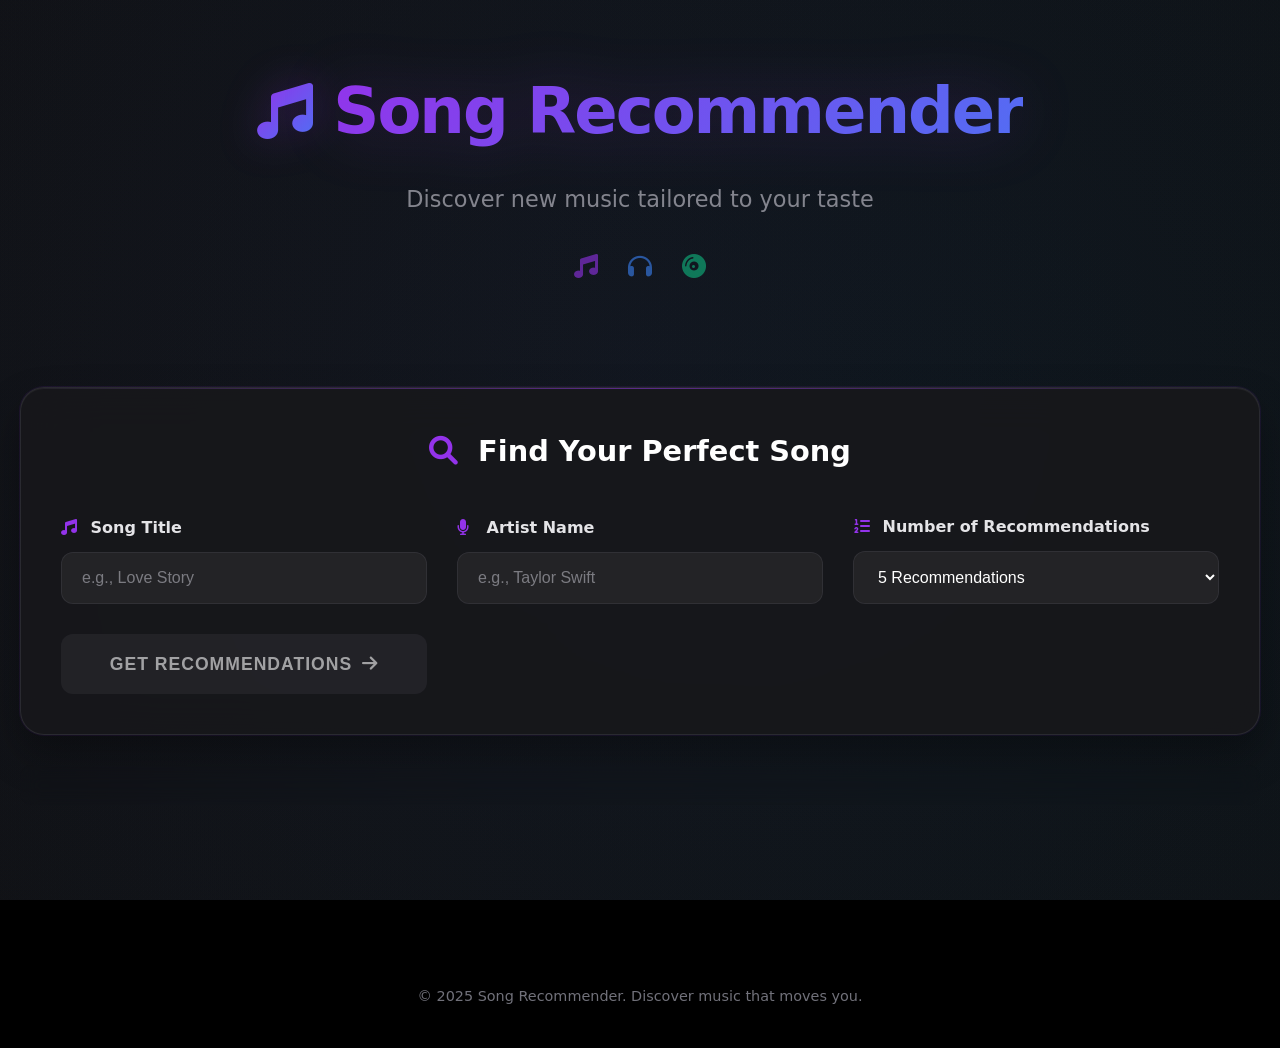
<file: frontend/index.html>
<!DOCTYPE html>
<html lang="en">
<head>
    <meta charset="UTF-8">
    <meta name="viewport" content="width=device-width, initial-scale=1.0">
    <title>Song Recommender</title>
    <link rel="stylesheet" href="style.css">
    <link href="https://cdnjs.cloudflare.com/ajax/libs/font-awesome/6.0.0/css/all.min.css" rel="stylesheet">
</head>
<body>
    <div class="background-animation">
        <div class="wave wave1"></div>
        <div class="wave wave2"></div>
        <div class="wave wave3"></div>
    </div>
    
    <div class="container">
        <header class="header">
            <div class="header-content">
                <div class="logo">
                    <i class="fas fa-music"></i>
                    <h1>Song Recommender</h1>
                </div>
                <p class="tagline">Discover new music tailored to your taste</p>
                <div class="header-decoration">
                    <div class="music-note"><i class="fas fa-music"></i></div>
                    <div class="music-note"><i class="fas fa-headphones"></i></div>
                    <div class="music-note"><i class="fas fa-compact-disc"></i></div>
                </div>
            </div>
        </header>

        <section class="input-section">
            <div class="form-card">
                <div class="form-header">
                    <h3><i class="fas fa-search"></i> Find Your Perfect Song</h3>
                </div>
                <div class="form-content">
                    <div class="input-group">
                        <label for="songName"><i class="fas fa-music"></i> Song Title</label>
                        <input type="text" id="songName" placeholder="e.g., Love Story" autocomplete="off">
                        <div class="input-underline"></div>
                    </div>
                    <div class="input-group">
                        <label for="artistName"><i class="fas fa-microphone"></i> Artist Name</label>
                        <input type="text" id="artistName" placeholder="e.g., Taylor Swift" autocomplete="off">
                        <div class="input-underline"></div>
                    </div>
                    <div class="input-group">
                        <label for="numRecommendations"><i class="fas fa-list-ol"></i> Number of Recommendations</label>
                        <select id="numRecommendations">
                            <option value="5">5 Recommendations</option>
                            <option value="10">10 Recommendations</option>
                            <option value="15">15 Recommendations</option>
                            <option value="20">20 Recommendations</option>
                        </select>
                    </div>
                    <button id="recommendBtn" class="recommend-btn" disabled>
                        <span class="btn-text">Get Recommendations</span>
                        <span class="btn-loader"><i class="fas fa-spinner fa-spin"></i></span>
                        <i class="fas fa-arrow-right btn-icon"></i>
                    </button>
                </div>
            </div>
            <div id="messageContainer" class="message-container"></div>
        </section>

        <section id="suggestionsSection" class="suggestions-section" style="display: none;">
            <div class="suggestions-card">
                <div class="suggestions-header">
                    <h2><i class="fas fa-lightbulb"></i> Did you mean:</h2>
                </div>
                <ul id="suggestionsList" class="suggestions-list">
                </ul>
            </div>
        </section>

        <section id="resultsSection" class="results-section" style="display: none;">
            <div class="results-header">
                <h2><i class="fas fa-star"></i> Your Recommendations</h2>
                <p class="results-subtitle">Powered by advanced AI algorithms</p>
            </div>
            
            <div class="tabs-container">
                <div class="tabs">
                    <button class="tab-button active" onclick="openTab('hybrid')">
                        <i class="fas fa-magic"></i>
                        <span>Hybrid</span>
                        <div class="tab-indicator"></div>
                    </button>
                    <button class="tab-button" onclick="openTab('content-based')">
                        <i class="fas fa-tags"></i>
                        <span>Content-Based</span>
                        <div class="tab-indicator"></div>
                    </button>
                    <button class="tab-button" onclick="openTab('collaborative')">
                        <i class="fas fa-users"></i>
                        <span>Collaborative</span>
                        <div class="tab-indicator"></div>
                    </button>
                </div>
            </div>

            <div class="tab-content">
                <div id="hybrid" class="tab-pane active">
                    <div class="recommendations-grid">
                        <ul id="hybrid-recommendations" class="recommendation-list"></ul>
                    </div>
                </div>
                <div id="content-based" class="tab-pane">
                    <div class="recommendations-grid">
                        <ul id="content-based-recommendations" class="recommendation-list"></ul>
                    </div>
                </div>
                <div id="collaborative" class="tab-pane">
                    <div class="recommendations-grid">
                        <ul id="collaborative-recommendations" class="recommendation-list"></ul>
                    </div>
                </div>
            </div>
        </section>
    </div>

    <footer class="footer">
        <div class="footer-content">
            <p>&copy; 2025 Song Recommender. Discover music that moves you.</p>
        </div>
    </footer>

    <script src="script.js" defer></script>
</body>
</html>
</file>
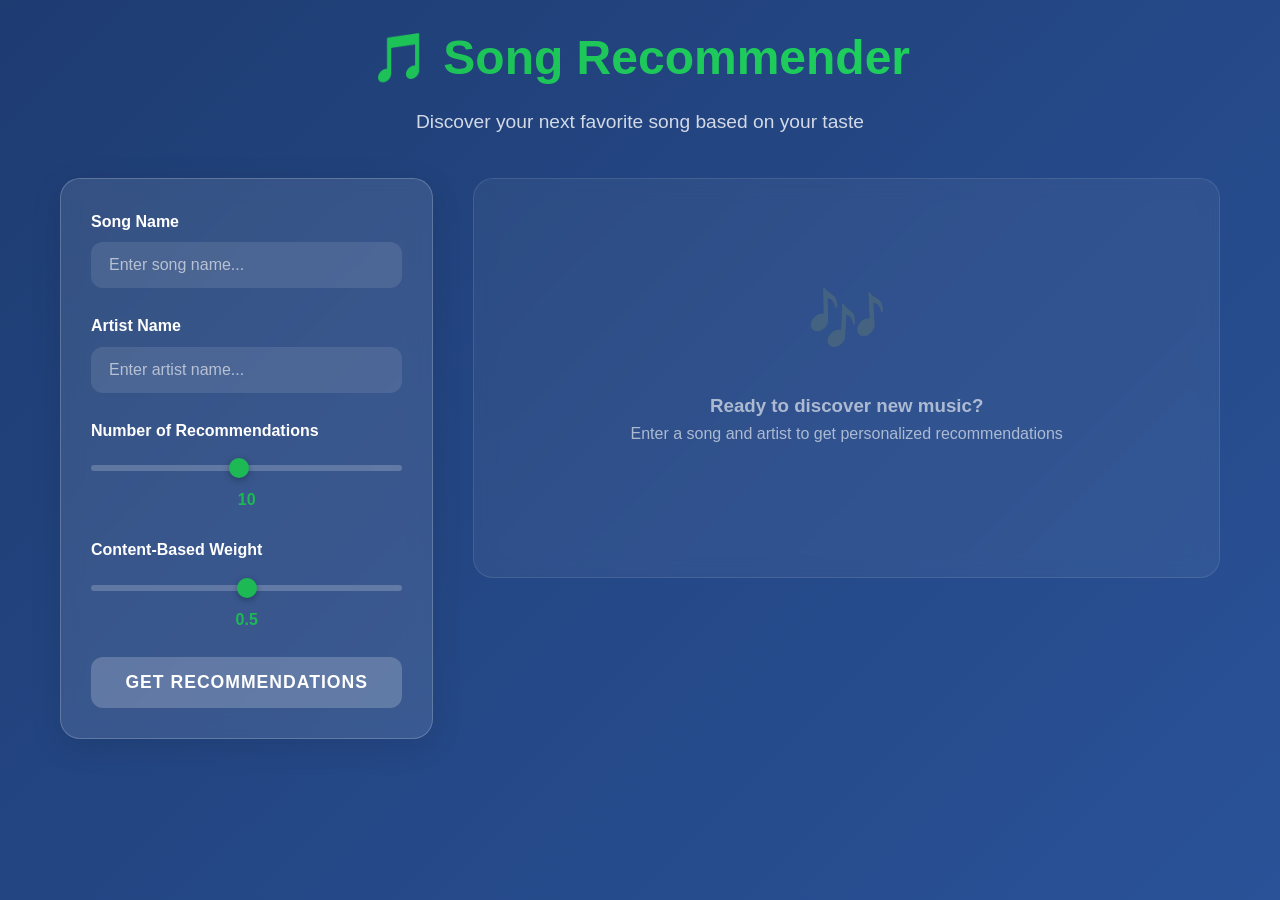
<file: frontend/ih.html>
<!DOCTYPE html>
<html lang="en">
<head>
    <meta charset="UTF-8">
    <meta name="viewport" content="width=device-width, initial-scale=1.0">
    <title>Song Recommender</title>
    <style>
        * {
            margin: 0;
            padding: 0;
            box-sizing: border-box;
        }

        body {
            font-family: 'Segoe UI', Tahoma, Geneva, Verdana, sans-serif;
            background: linear-gradient(135deg, #1e3c72 0%, #2a5298 100%);
            color: #ffffff;
            min-height: 100vh;
            line-height: 1.6;
        }

        .container {
            max-width: 1200px;
            margin: 0 auto;
            padding: 20px;
        }

        .header {
            text-align: center;
            margin-bottom: 40px;
        }

        .header h1 {
            font-size: 3rem;
            font-weight: 700;
            margin-bottom: 10px;
            background: linear-gradient(45deg, #1db954, #1ed760);
            -webkit-background-clip: text;
            -webkit-text-fill-color: transparent;
            background-clip: text;
        }

        .header p {
            font-size: 1.2rem;
            opacity: 0.8;
        }

        .main-content {
            display: grid;
            grid-template-columns: 1fr 2fr;
            gap: 40px;
            align-items: start;
        }

        .control-panel {
            background: rgba(255, 255, 255, 0.1);
            backdrop-filter: blur(10px);
            border-radius: 20px;
            padding: 30px;
            border: 1px solid rgba(255, 255, 255, 0.2);
            box-shadow: 0 8px 32px rgba(0, 0, 0, 0.1);
        }

        .form-group {
            margin-bottom: 25px;
        }

        .form-group label {
            display: block;
            margin-bottom: 8px;
            font-weight: 600;
            font-size: 1rem;
        }

        input[type="text"], input[type="number"] {
            width: 100%;
            padding: 12px 16px;
            border: none;
            border-radius: 12px;
            background: rgba(255, 255, 255, 0.1);
            color: #ffffff;
            font-size: 1rem;
            transition: all 0.3s ease;
            border: 2px solid transparent;
        }

        input[type="text"]:focus, input[type="number"]:focus {
            outline: none;
            background: rgba(255, 255, 255, 0.15);
            border-color: #1db954;
            transform: translateY(-2px);
        }

        input::placeholder {
            color: rgba(255, 255, 255, 0.6);
        }

        .slider-container {
            margin-top: 10px;
        }

        input[type="range"] {
            width: 100%;
            height: 6px;
            border-radius: 3px;
            background: rgba(255, 255, 255, 0.2);
            outline: none;
            appearance: none;
        }

        input[type="range"]::-webkit-slider-thumb {
            appearance: none;
            width: 20px;
            height: 20px;
            border-radius: 50%;
            background: #1db954;
            cursor: pointer;
            box-shadow: 0 2px 6px rgba(0, 0, 0, 0.3);
        }

        input[type="range"]::-moz-range-thumb {
            width: 20px;
            height: 20px;
            border-radius: 50%;
            background: #1db954;
            cursor: pointer;
            border: none;
            box-shadow: 0 2px 6px rgba(0, 0, 0, 0.3);
        }

        .slider-value {
            text-align: center;
            margin-top: 8px;
            font-weight: 600;
            color: #1db954;
        }

        .recommend-btn {
            width: 100%;
            padding: 15px;
            background: linear-gradient(45deg, #1db954, #1ed760);
            color: white;
            border: none;
            border-radius: 12px;
            font-size: 1.1rem;
            font-weight: 600;
            cursor: pointer;
            transition: all 0.3s ease;
            text-transform: uppercase;
            letter-spacing: 1px;
        }

        .recommend-btn:hover:not(:disabled) {
            transform: translateY(-3px);
            box-shadow: 0 10px 25px rgba(29, 185, 84, 0.4);
        }

        .recommend-btn:disabled {
            background: rgba(255, 255, 255, 0.2);
            cursor: not-allowed;
            transform: none;
        }

        .results-section {
            background: rgba(255, 255, 255, 0.05);
            backdrop-filter: blur(10px);
            border-radius: 20px;
            padding: 30px;
            border: 1px solid rgba(255, 255, 255, 0.1);
            min-height: 400px;
        }

        .loading {
            display: none;
            text-align: center;
            padding: 60px 0;
        }

        .spinner {
            width: 50px;
            height: 50px;
            border: 4px solid rgba(255, 255, 255, 0.3);
            border-top: 4px solid #1db954;
            border-radius: 50%;
            animation: spin 1s linear infinite;
            margin: 0 auto 20px;
        }

        @keyframes spin {
            0% { transform: rotate(0deg); }
            100% { transform: rotate(360deg); }
        }

        .query-info {
            text-align: center;
            margin-bottom: 30px;
            padding: 20px;
            background: rgba(29, 185, 84, 0.1);
            border-radius: 12px;
            border-left: 4px solid #1db954;
        }

        .query-info h3 {
            font-size: 1.5rem;
            margin-bottom: 5px;
        }

        .query-info p {
            opacity: 0.8;
            font-size: 1.1rem;
        }

        .recommendations-grid {
            display: grid;
            gap: 20px;
        }

        .song-card {
            background: rgba(255, 255, 255, 0.08);
            border-radius: 16px;
            padding: 25px;
            border: 1px solid rgba(255, 255, 255, 0.1);
            transition: all 0.3s ease;
        }

        .song-card:hover {
            transform: translateY(-5px);
            background: rgba(255, 255, 255, 0.12);
            box-shadow: 0 10px 30px rgba(0, 0, 0, 0.2);
        }

        .song-header {
            margin-bottom: 15px;
        }

        .song-title {
            font-size: 1.3rem;
            font-weight: 700;
            margin-bottom: 5px;
            color: #1db954;
        }

        .song-artist {
            font-size: 1.1rem;
            opacity: 0.9;
        }

        .song-metadata {
            display: grid;
            grid-template-columns: repeat(auto-fit, minmax(120px, 1fr));
            gap: 15px;
            margin: 15px 0;
            font-size: 0.9rem;
        }

        .metadata-item {
            background: rgba(255, 255, 255, 0.05);
            padding: 8px 12px;
            border-radius: 8px;
            text-align: center;
        }

        .metadata-label {
            display: block;
            font-weight: 600;
            opacity: 0.7;
            font-size: 0.8rem;
            text-transform: uppercase;
            letter-spacing: 0.5px;
        }

        .metadata-value {
            display: block;
            margin-top: 2px;
        }

        .audio-player {
            margin-top: 15px;
        }

        audio {
            width: 100%;
            height: 40px;
            border-radius: 8px;
        }

        .no-preview {
            text-align: center;
            padding: 15px;
            background: rgba(255, 255, 255, 0.05);
            border-radius: 8px;
            opacity: 0.7;
            font-style: italic;
        }

        .error-message {
            background: rgba(220, 53, 69, 0.1);
            border: 1px solid rgba(220, 53, 69, 0.3);
            border-radius: 12px;
            padding: 20px;
            text-align: center;
            color: #ff6b6b;
            margin: 20px 0;
        }

        .placeholder {
            text-align: center;
            padding: 60px 20px;
            opacity: 0.6;
        }

        .placeholder-icon {
            font-size: 4rem;
            margin-bottom: 20px;
        }

        .tags {
            margin-top: 15px;
        }

        .tag {
            display: inline-block;
            background: rgba(29, 185, 84, 0.2);
            color: #1db954;
            padding: 4px 10px;
            border-radius: 12px;
            font-size: 0.8rem;
            margin: 2px;
            border: 1px solid rgba(29, 185, 84, 0.3);
        }

        @media (max-width: 768px) {
            .main-content {
                grid-template-columns: 1fr;
                gap: 30px;
            }
            
            .header h1 {
                font-size: 2.5rem;
            }
            
            .container {
                padding: 15px;
            }
            
            .control-panel, .results-section {
                padding: 20px;
            }
            
            .song-metadata {
                grid-template-columns: 1fr 1fr;
            }
        }

        @media (max-width: 480px) {
            .header h1 {
                font-size: 2rem;
            }
            
            .song-metadata {
                grid-template-columns: 1fr;
            }
        }
    </style>
</head>
<body>
    <div class="container">
        <div class="header">
            <h1>🎵 Song Recommender</h1>
            <p>Discover your next favorite song based on your taste</p>
        </div>

        <div class="main-content">
            <div class="control-panel">
                <div class="form-group">
                    <label for="songName">Song Name</label>
                    <input type="text" id="songName" placeholder="Enter song name..." />
                </div>

                <div class="form-group">
                    <label for="artistName">Artist Name</label>
                    <input type="text" id="artistName" placeholder="Enter artist name..." />
                </div>

                <div class="form-group">
                    <label for="recommendationCount">Number of Recommendations</label>
                    <div class="slider-container">
                        <input type="range" id="recommendationCount" min="1" max="20" value="10" />
                        <div class="slider-value" id="countValue">10</div>
                    </div>
                </div>

                <div class="form-group">
                    <label for="contentWeight">Content-Based Weight</label>
                    <div class="slider-container">
                        <input type="range" id="contentWeight" min="0" max="1" step="0.1" value="0.5" />
                        <div class="slider-value" id="weightValue">0.5</div>
                    </div>
                </div>

                <button class="recommend-btn" id="recommendBtn" disabled>
                    Get Recommendations
                </button>
            </div>

            <div class="results-section">
                <div class="loading" id="loading">
                    <div class="spinner"></div>
                    <p>Finding your perfect recommendations...</p>
                </div>

                <div class="placeholder" id="placeholder">
                    <div class="placeholder-icon">🎶</div>
                    <h3>Ready to discover new music?</h3>
                    <p>Enter a song and artist to get personalized recommendations</p>
                </div>

                <div id="results" style="display: none;">
                    <div class="query-info" id="queryInfo"></div>
                    <div class="recommendations-grid" id="recommendationsGrid"></div>
                </div>

                <div class="error-message" id="errorMessage" style="display: none;"></div>
            </div>
        </div>
    </div>

    <script>
        // DOM elements
        const songNameInput = document.getElementById('songName');
        const artistNameInput = document.getElementById('artistName');
        const recommendationCountSlider = document.getElementById('recommendationCount');
        const contentWeightSlider = document.getElementById('contentWeight');
        const recommendBtn = document.getElementById('recommendBtn');
        const countValue = document.getElementById('countValue');
        const weightValue = document.getElementById('weightValue');
        const loading = document.getElementById('loading');
        const placeholder = document.getElementById('placeholder');
        const results = document.getElementById('results');
        const errorMessage = document.getElementById('errorMessage');
        const queryInfo = document.getElementById('queryInfo');
        const recommendationsGrid = document.getElementById('recommendationsGrid');

        // Update slider values
        recommendationCountSlider.addEventListener('input', (e) => {
            countValue.textContent = e.target.value;
        });

        contentWeightSlider.addEventListener('input', (e) => {
            weightValue.textContent = parseFloat(e.target.value).toFixed(1);
        });

        // Enable/disable recommend button based on input validation
        function validateInputs() {
            const songName = songNameInput.value.trim();
            const artistName = artistNameInput.value.trim();
            recommendBtn.disabled = !songName || !artistName;
        }

        songNameInput.addEventListener('input', validateInputs);
        artistNameInput.addEventListener('input', validateInputs);

        // Handle form submission with Enter key
        [songNameInput, artistNameInput].forEach(input => {
            input.addEventListener('keypress', (e) => {
                if (e.key === 'Enter' && !recommendBtn.disabled) {
                    getRecommendations();
                }
            });
        });

        // Main recommendation function
        async function getRecommendations() {
            const songName = songNameInput.value.trim();
            const artistName = artistNameInput.value.trim();
            const recommendationCount = parseInt(recommendationCountSlider.value);
            const contentBasedWeight = parseFloat(contentWeightSlider.value);

            if (!songName || !artistName) return;

            // Show loading state
            showLoading();

            try {
                const response = await fetch('http://localhost:8000/recommend', {
                    method: 'POST',
                    headers: {
                        'Content-Type': 'application/json',
                    },
                    body: JSON.stringify({
                        song_name: songName,
                        artist_name: artistName,
                        recommendation_count: recommendationCount,
                        content_based_weight: contentBasedWeight
                    })
                });

                const data = await response.json();

                if (!response.ok) {
                    throw new Error(data.detail || 'An error occurred while fetching recommendations');
                }

                displayRecommendations(data);
            } catch (error) {
                console.error('Error:', error);
                showError(error.message);
            }
        }

        function showLoading() {
            loading.style.display = 'block';
            placeholder.style.display = 'none';
            results.style.display = 'none';
            errorMessage.style.display = 'none';
        }

        function showError(message) {
            loading.style.display = 'none';
            placeholder.style.display = 'none';
            results.style.display = 'none';
            errorMessage.style.display = 'block';
            errorMessage.textContent = message;
        }

        function displayRecommendations(data) {
            loading.style.display = 'none';
            placeholder.style.display = 'none';
            errorMessage.style.display = 'none';
            results.style.display = 'block';

            // Display query info
            queryInfo.innerHTML = `
                <h3>Recommendations for</h3>
                <p><strong>${data.query_song}</strong> by <strong>${data.query_artist}</strong></p>
            `;

            // Clear previous recommendations
            recommendationsGrid.innerHTML = '';

            // Display recommendations
            data.recommendations.forEach((song, index) => {
                const songCard = createSongCard(song, index + 1);
                recommendationsGrid.appendChild(songCard);
            });
        }

        function createSongCard(song, index) {
            const card = document.createElement('div');
            card.className = 'song-card';

            const duration = song.duration_ms ? formatDuration(song.duration_ms) : 'N/A';
            const year = song.year || 'N/A';
            const album = song.album || 'N/A';

            let audioSection = '';
            if (song.spotify_preview_url) {
                audioSection = `
                    <div class="audio-player">
                        <audio controls preload="none">
                            <source src="${song.spotify_preview_url}" type="audio/mpeg">
                            Your browser does not support the audio element.
                        </audio>
                    </div>
                `;
            } else {
                audioSection = `
                    <div class="no-preview">
                        🎵 No preview available
                    </div>
                `;
            }

            let tagsSection = '';
            if (song.tags) {
                const tags = song.tags.split(',').map(tag => tag.trim()).filter(tag => tag);
                if (tags.length > 0) {
                    tagsSection = `
                        <div class="tags">
                            ${tags.map(tag => `<span class="tag">${tag}</span>`).join('')}
                        </div>
                    `;
                }
            }

            card.innerHTML = `
                <div class="song-header">
                    <div class="song-title">${index}. ${song.name}</div>
                    <div class="song-artist">by ${song.artist}</div>
                </div>
                
                <div class="song-metadata">
                    <div class="metadata-item">
                        <span class="metadata-label">Year</span>
                        <span class="metadata-value">${year}</span>
                    </div>
                    <div class="metadata-item">
                        <span class="metadata-label">Duration</span>
                        <span class="metadata-value">${duration}</span>
                    </div>
                    <div class="metadata-item">
                        <span class="metadata-label">Album</span>
                        <span class="metadata-value">${album}</span>
                    </div>
                </div>

                ${audioSection}
                ${tagsSection}
            `;

            return card;
        }

        function formatDuration(durationMs) {
            const seconds = Math.floor(durationMs / 1000);
            const minutes = Math.floor(seconds / 60);
            const remainingSeconds = seconds % 60;
            return `${minutes}:${remainingSeconds.toString().padStart(2, '0')}`;
        }

        // Event listener for recommend button
        recommendBtn.addEventListener('click', getRecommendations);

        // Initialize
        validateInputs();
    </script>
</body>
</html>
</file>
<file: frontend/style.css>
/* Reset and Base Styles */
* {
    margin: 0;
    padding: 0;
    box-sizing: border-box;
}

body {
    font-family: 'Inter', -apple-system, BlinkMacSystemFont, 'Segoe UI', system-ui, sans-serif;
    background: #000000;
    color: #ffffff;
    min-height: 100vh;
    line-height: 1.6;
    overflow-x: hidden;
    position: relative;
}

/* Animated Background */
.background-animation {
    position: fixed;
    top: 0;
    left: 0;
    width: 100%;
    height: 100%;
    z-index: -1;
    overflow: hidden;
}

.wave {
    position: absolute;
    width: 200%;
    height: 200%;
    background: radial-gradient(circle, rgba(147, 51, 234, 0.08) 0%, rgba(59, 130, 246, 0.05) 50%, rgba(16, 185, 129, 0.03) 100%);
    animation: wave 20s infinite linear;
    border-radius: 50%;
}

.wave1 {
    top: -50%;
    left: -50%;
    animation-duration: 25s;
    background: radial-gradient(circle, rgba(236, 72, 153, 0.06) 0%, rgba(147, 51, 234, 0.04) 100%);
}

.wave2 {
    top: -60%;
    right: -50%;
    animation-duration: 30s;
    animation-direction: reverse;
    background: radial-gradient(circle, rgba(59, 130, 246, 0.08) 0%, rgba(16, 185, 129, 0.04) 100%);
}

.wave3 {
    bottom: -50%;
    left: -30%;
    animation-duration: 35s;
    background: radial-gradient(circle, rgba(16, 185, 129, 0.06) 0%, rgba(245, 158, 11, 0.03) 100%);
}

@keyframes wave {
    0% { transform: rotate(0deg) scale(1); }
    50% { transform: rotate(180deg) scale(1.1); }
    100% { transform: rotate(360deg) scale(1); }
}

/* Container */
.container {
    max-width: 1400px;
    margin: 0 auto;
    padding: 20px;
    position: relative;
    z-index: 1;
}

/* Header */
.header {
    text-align: center;
    margin-bottom: 60px;
    padding: 40px 0;
}

.header-content {
    position: relative;
}

.logo {
    display: flex;
    align-items: center;
    justify-content: center;
    gap: 20px;
    margin-bottom: 20px;
}

.logo i {
    font-size: 3.5rem;
    background: linear-gradient(135deg, #9333ea, #3b82f6, #10b981, #f59e0b);
    background-size: 400% 400%;
    background-clip: text;
    -webkit-background-clip: text;
    -webkit-text-fill-color: transparent;
    animation: gradientShift 4s ease-in-out infinite;
    filter: drop-shadow(0 0 20px rgba(147, 51, 234, 0.3));
}

.header h1 {
    font-size: 4rem;
    font-weight: 800;
    background: linear-gradient(135deg, #9333ea, #3b82f6, #10b981, #f59e0b);
    background-size: 400% 400%;
    background-clip: text;
    -webkit-background-clip: text;
    -webkit-text-fill-color: transparent;
    animation: gradientShift 4s ease-in-out infinite;
    letter-spacing: -2px;
    filter: drop-shadow(0 0 30px rgba(147, 51, 234, 0.2));
}

.tagline {
    font-size: 1.4rem;
    opacity: 0.8;
    margin-bottom: 30px;
    font-weight: 300;
    color: #a1a1aa;
}

.header-decoration {
    display: flex;
    justify-content: center;
    gap: 30px;
    margin-top: 30px;
}

.music-note {
    font-size: 1.5rem;
    opacity: 0.6;
    animation: float 3s ease-in-out infinite;
    color: #71717a;
}

.music-note:nth-child(1) {
    color: #9333ea;
    animation-delay: 0s;
}

.music-note:nth-child(2) {
    color: #3b82f6;
    animation-delay: 1s;
}

.music-note:nth-child(3) {
    color: #10b981;
    animation-delay: 2s;
}

@keyframes gradientShift {
    0%, 100% { background-position: 0% 50%; }
    50% { background-position: 100% 50%; }
}

@keyframes float {
    0%, 100% { transform: translateY(0px); }
    50% { transform: translateY(-10px); }
}

/* Input Section */
.input-section {
    margin-bottom: 60px;
}

.form-card {
    background: rgba(24, 24, 27, 0.9);
    backdrop-filter: blur(20px);
    border: 1px solid rgba(63, 63, 70, 0.5);
    border-radius: 24px;
    padding: 40px;
    box-shadow: 
        0 20px 40px rgba(0, 0, 0, 0.3),
        0 0 0 1px rgba(147, 51, 234, 0.1),
        inset 0 1px 0 rgba(255, 255, 255, 0.05);
    transition: all 0.3s ease;
    position: relative;
    overflow: hidden;
}

.form-card::before {
    content: '';
    position: absolute;
    top: 0;
    left: 0;
    right: 0;
    height: 1px;
    background: linear-gradient(90deg, transparent, rgba(147, 51, 234, 0.5), transparent);
}

.form-card:hover {
    transform: translateY(-5px);
    box-shadow: 
        0 30px 60px rgba(0, 0, 0, 0.4),
        0 0 0 1px rgba(147, 51, 234, 0.2),
        inset 0 1px 0 rgba(255, 255, 255, 0.1);
    border-color: rgba(147, 51, 234, 0.3);
}

.form-header {
    text-align: center;
    margin-bottom: 40px;
}

.form-header h3 {
    font-size: 1.8rem;
    font-weight: 600;
    color: #ffffff;
}

.form-header i {
    margin-right: 10px;
    color: #9333ea;
}

.form-content {
    display: grid;
    grid-template-columns: repeat(auto-fit, minmax(280px, 1fr));
    gap: 30px;
    align-items: end;
}

.input-group {
    position: relative;
}

.input-group label {
    display: block;
    margin-bottom: 12px;
    font-weight: 600;
    color: #e4e4e7;
    font-size: 1rem;
}

.input-group label i {
    margin-right: 8px;
    color: #9333ea;
    width: 16px;
}

.input-group input[type="text"],
.input-group select {
    width: 100%;
    padding: 16px 20px;
    border: 1px solid rgba(63, 63, 70, 0.5);
    border-radius: 12px;
    background: rgba(39, 39, 42, 0.8);
    color: #ffffff;
    font-size: 1rem;
    outline: none;
    transition: all 0.3s ease;
    backdrop-filter: blur(10px);
}

.input-group input[type="text"]:focus,
.input-group select:focus {
    border-color: #9333ea;
    background: rgba(39, 39, 42, 0.95);
    transform: translateY(-2px);
    box-shadow: 
        0 10px 20px rgba(147, 51, 234, 0.15),
        0 0 0 3px rgba(147, 51, 234, 0.1);
}

.input-group input[type="text"]::placeholder {
    color: rgba(161, 161, 170, 0.7);
}

.input-underline {
    position: absolute;
    bottom: 0;
    left: 0;
    width: 0;
    height: 2px;
    background: linear-gradient(90deg, #9333ea, #3b82f6);
    transition: width 0.3s ease;
}

.input-group input[type="text"]:focus + .input-underline {
    width: 100%;
}

.input-group select option {
    background: #27272a;
    color: #ffffff;
    padding: 10px;
}

/* Recommend Button */
.recommend-btn {
    position: relative;
    padding: 18px 40px;
    background: linear-gradient(135deg, #9333ea, #3b82f6);
    background-size: 200% 200%;
    color: #ffffff;
    border: none;
    border-radius: 12px;
    font-size: 1.1rem;
    font-weight: 700;
    cursor: pointer;
    transition: all 0.3s ease;
    overflow: hidden;
    text-transform: uppercase;
    letter-spacing: 1px;
    display: flex;
    align-items: center;
    justify-content: center;
    gap: 10px;
    min-height: 60px;
    box-shadow: 0 10px 25px rgba(147, 51, 234, 0.3);
}

.recommend-btn::before {
    content: '';
    position: absolute;
    top: 0;
    left: -100%;
    width: 100%;
    height: 100%;
    background: linear-gradient(90deg, transparent, rgba(255, 255, 255, 0.2), transparent);
    transition: left 0.5s ease;
}

.recommend-btn:hover:not(:disabled) {
    background-position: 100% 0;
    transform: translateY(-3px);
    box-shadow: 0 20px 40px rgba(147, 51, 234, 0.4);
}

.recommend-btn:hover::before {
    left: 100%;
}

.recommend-btn:disabled {
    background: rgba(63, 63, 70, 0.5);
    cursor: not-allowed;
    opacity: 0.6;
    box-shadow: none;
}

.recommend-btn.loading .btn-text {
    opacity: 0;
}

.recommend-btn.loading .btn-loader {
    opacity: 1;
}

.recommend-btn.loading .btn-icon {
    opacity: 0;
}

.btn-loader {
    position: absolute;
    opacity: 0;
    transition: opacity 0.3s ease;
}

.btn-icon {
    transition: transform 0.3s ease;
}

.recommend-btn:hover .btn-icon {
    transform: translateX(5px);
}

/* Message Container */
.message-container {
    margin-top: 30px;
    padding: 20px;
    border-radius: 12px;
    text-align: center;
    font-size: 1rem;
    font-weight: 500;
    animation: slideIn 0.5s ease-out;
    backdrop-filter: blur(10px);
}

.message-container.success {
    background: rgba(16, 185, 129, 0.15);
    color: #10b981;
    border: 1px solid rgba(16, 185, 129, 0.3);
}

.message-container.error {
    background: rgba(239, 68, 68, 0.15);
    color: #ef4444;
    border: 1px solid rgba(239, 68, 68, 0.3);
}

.message-container.info {
    background: rgba(59, 130, 246, 0.15);
    color: #3b82f6;
    border: 1px solid rgba(59, 130, 246, 0.3);
}

@keyframes slideIn {
    from { opacity: 0; transform: translateY(-20px); }
    to { opacity: 1; transform: translateY(0); }
}

/* Suggestions Section */
.suggestions-section {
    margin-bottom: 60px;
}

.suggestions-card {
    background: rgba(24, 24, 27, 0.9);
    backdrop-filter: blur(20px);
    border: 1px solid rgba(63, 63, 70, 0.5);
    border-radius: 24px;
    padding: 40px;
    box-shadow: 
        0 20px 40px rgba(0, 0, 0, 0.3),
        inset 0 1px 0 rgba(255, 255, 255, 0.05);
}

.suggestions-header h2 {
    text-align: center;
    margin-bottom: 30px;
    font-size: 2rem;
    font-weight: 600;
}

.suggestions-header i {
    margin-right: 15px;
    color: #f59e0b;
}

.suggestions-list {
    list-style: none;
    display: grid;
    grid-template-columns: repeat(auto-fit, minmax(300px, 1fr));
    gap: 20px;
}

.suggestion-item {
    background: rgba(39, 39, 42, 0.6);
    border: 1px solid rgba(63, 63, 70, 0.5);
    border-radius: 15px;
    padding: 20px;
    cursor: pointer;
    transition: all 0.3s ease;
    text-align: center;
    font-weight: 500;
    backdrop-filter: blur(10px);
}

.suggestion-item:hover {
    background: rgba(39, 39, 42, 0.9);
    border-color: #9333ea;
    transform: translateY(-5px);
    box-shadow: 0 15px 30px rgba(147, 51, 234, 0.2);
}

/* Results Section */
.results-section {
    background: rgba(24, 24, 27, 0.9);
    backdrop-filter: blur(20px);
    border: 1px solid rgba(63, 63, 70, 0.5);
    border-radius: 24px;
    padding: 40px;
    box-shadow: 
        0 20px 40px rgba(0, 0, 0, 0.3),
        inset 0 1px 0 rgba(255, 255, 255, 0.05);
    margin-bottom: 60px;
    position: relative;
    overflow: hidden;
}

.results-section::before {
    content: '';
    position: absolute;
    top: 0;
    left: 0;
    right: 0;
    height: 1px;
    background: linear-gradient(90deg, transparent, rgba(147, 51, 234, 0.5), transparent);
}

.results-header {
    text-align: center;
    margin-bottom: 40px;
}

.results-header h2 {
    font-size: 2.5rem;
    font-weight: 700;
    margin-bottom: 10px;
}

.results-header i {
    margin-right: 15px;
    color: #f59e0b;
}

.results-subtitle {
    font-size: 1.1rem;
    opacity: 0.7;
    font-weight: 300;
    color: #a1a1aa;
}

/* Tabs */
.tabs-container {
    margin-bottom: 40px;
}

.tabs {
    display: flex;
    justify-content: center;
    gap: 5px;
    background: rgba(39, 39, 42, 0.6);
    border-radius: 15px;
    padding: 8px;
    backdrop-filter: blur(10px);
    border: 1px solid rgba(63, 63, 70, 0.3);
}

.tab-button {
    position: relative;
    background: transparent;
    color: rgba(161, 161, 170, 0.8);
    border: none;
    padding: 15px 25px;
    cursor: pointer;
    font-size: 1rem;
    font-weight: 600;
    transition: all 0.3s ease;
    border-radius: 10px;
    display: flex;
    align-items: center;
    gap: 8px;
    overflow: hidden;
}

.tab-button.active {
    background: linear-gradient(135deg, #9333ea, #3b82f6);
    color: #ffffff;
    box-shadow: 0 5px 15px rgba(147, 51, 234, 0.3);
}

.tab-button:hover:not(.active) {
    background: rgba(39, 39, 42, 0.8);
    color: #ffffff;
}

.tab-indicator {
    position: absolute;
    bottom: 0;
    left: 0;
    width: 0;
    height: 2px;
    background: #9333ea;
    transition: width 0.3s ease;
}

.tab-button.active .tab-indicator {
    width: 100%;
}

/* Tab Content */
.tab-pane {
    display: none;
    animation: fadeIn 0.5s ease-out;
}

.tab-pane.active {
    display: block;
}

.recommendations-grid {
    position: relative;
}

.recommendation-list {
    list-style: none;
    display: grid;
    grid-template-columns: repeat(auto-fill, minmax(350px, 1fr));
    gap: 25px;
}

/* Recommendation Cards */
.recommendation-card {
    background: rgba(39, 39, 42, 0.8);
    border: 1px solid rgba(63, 63, 70, 0.5);
    border-radius: 18px;
    padding: 25px;
    backdrop-filter: blur(15px);
    box-shadow: 0 10px 25px rgba(0, 0, 0, 0.2);
    transition: all 0.3s ease;
    position: relative;
    overflow: hidden;
}

.recommendation-card::before {
    content: '';
    position: absolute;
    top: 0;
    left: 0;
    right: 0;
    height: 3px;
    background: linear-gradient(90deg, #9333ea, #3b82f6, #10b981, #f59e0b);
    background-size: 300% 300%;
    animation: gradientShift 4s ease-in-out infinite;
}

.recommendation-card:hover {
    transform: translateY(-8px);
    box-shadow: 0 25px 50px rgba(0, 0, 0, 0.3);
    border-color: rgba(147, 51, 234, 0.5);
    background: rgba(39, 39, 42, 0.95);
}

.card-header {
    margin-bottom: 20px;
}

.song-title {
    font-size: 1.4rem;
    font-weight: 700;
    margin-bottom: 8px;
    color: #ffffff;
    line-height: 1.3;
    display: -webkit-box;
    -webkit-line-clamp: 2;
    -webkit-box-orient: vertical;
    overflow: hidden;
}

.song-artist {
    font-size: 1rem;
    color: #a1a1aa;
    font-weight: 500;
}

.song-metadata {
    display: grid;
    grid-template-columns: repeat(auto-fit, minmax(120px, 1fr));
    gap: 12px;
    margin-bottom: 20px;
}

.metadata-item {
    background: rgba(24, 24, 27, 0.8);
    padding: 10px 15px;
    border-radius: 25px;
    text-align: center;
    backdrop-filter: blur(10px);
    border: 1px solid rgba(63, 63, 70, 0.3);
}

.metadata-label {
    display: block;
    font-size: 0.8rem;
    font-weight: 600;
    color: #71717a;
    margin-bottom: 4px;
    text-transform: uppercase;
    letter-spacing: 0.5px;
}

.metadata-value {
    font-size: 0.9rem;
    color: #ffffff;
    font-weight: 500;
}

/* Audio Player */
.audio-player {
    margin: 20px 0;
    text-align: center;
}

.audio-player audio {
    width: 100%;
    height: 40px;
    border-radius: 20px;
    outline: none;
    filter: invert(1);
}

.audio-player audio::-webkit-media-controls-panel {
    background-color: rgba(39, 39, 42, 0.9);
    border-radius: 20px;
}

/* Song Tags */
.song-tags {
    display: flex;
    flex-wrap: wrap;
    gap: 8px;
    margin-top: 15px;
}

.song-tags span {
    background: rgba(147, 51, 234, 0.15);
    color: #a855f7;
    padding: 6px 12px;
    border-radius: 20px;
    font-size: 0.8rem;
    font-weight: 500;
    border: 1px solid rgba(147, 51, 234, 0.3);
    backdrop-filter: blur(5px);
}

/* Footer */
.footer {
    text-align: center;
    padding: 40px 20px;
    margin-top: 60px;
}

.footer-content p {
    color: #71717a;
    font-size: 0.9rem;
}

/* Animations */
@keyframes fadeIn {
    from { opacity: 0; transform: translateY(20px); }
    to { opacity: 1; transform: translateY(0); }
}

/* Responsive Design */
@media (max-width: 1024px) {
    .container {
        padding: 15px;
    }
    
    .recommendation-list {
        grid-template-columns: repeat(auto-fill, minmax(300px, 1fr));
    }
}

@media (max-width: 768px) {
    .header h1 {
        font-size: 3rem;
    }
    
    .logo {
        flex-direction: column;
        gap: 15px;
    }
    
    .form-content {
        grid-template-columns: 1fr;
        gap: 25px;
    }
    
    .tabs {
        flex-direction: column;
        gap: 5px;
    }
    
    .tab-button {
        justify-content: center;
        padding: 12px 20px;
    }
    
    .recommendation-list {
        grid-template-columns: 1fr;
        gap: 20px;
    }
    
    .song-metadata {
        grid-template-columns: 1fr 1fr;
    }
}

@media (max-width: 480px) {
    .header h1 {
        font-size: 2.5rem;
    }
    
    .form-card,
    .suggestions-card,
    .results-section {
        padding: 25px;
        border-radius: 15px;
    }
    
    .recommendation-card {
        padding: 20px;
    }
    
    .song-title {
        font-size: 1.2rem;
    }
}
</file>
